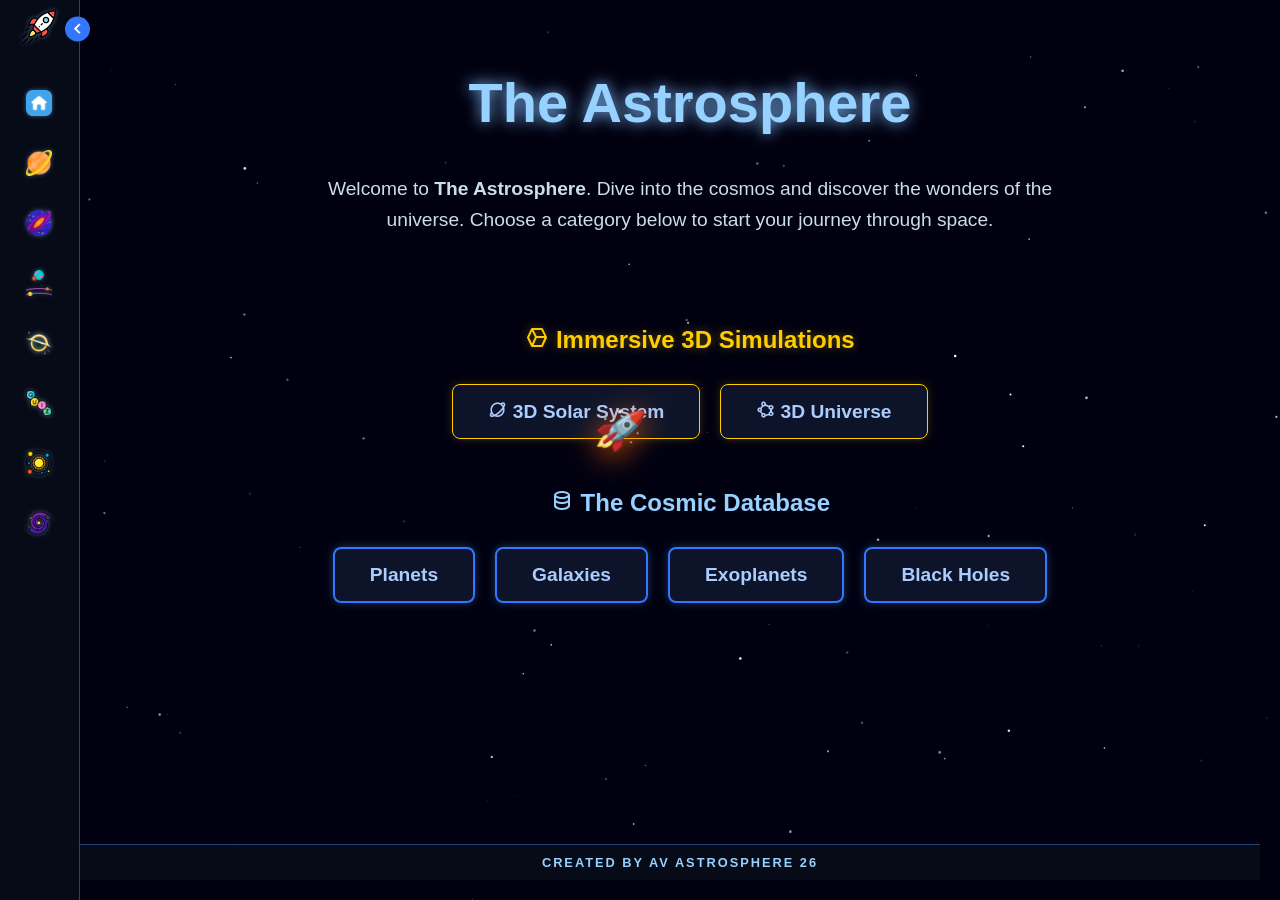
<file: index.html>
<!DOCTYPE html>
<html lang="en">
<head>
  <meta charset="UTF-8" />
  <meta name="viewport" content="width=device-width, initial-scale=1" />
  <title>The Astrosphere - Home</title>
  <link rel="stylesheet" href="style.css" />
  <link href='https://unpkg.com/boxicons@2.1.4/css/boxicons.min.css' rel='stylesheet'>
</head>
<body>

  <nav class="sidebar close">
    <header>
      <div class="image-text">
        <span class="image">
          <img src="./static/space.png" alt="Logo" class="custom-icon logo-icon-img">
        </span>
        <div class="text logo-text">
          <span class="name">The Astrosphere</span>
        </div>
      </div>
      <i class='bx bx-chevron-right toggle'></i>
    </header>

    <div class="menu-bar">
      <div class="menu">
        <ul class="menu-links">
          <li class="nav-link">
            <a href="index.html">
              <img src="./static/home.png" alt="Home" class="custom-icon">
              <span class="text nav-text">Home</span>
            </a>
          </li>
          <li class="nav-link">
            <a href="planets.html">
              <img src="./static/planet.png" alt="Planets" class="custom-icon">
              <span class="text nav-text">Planets</span>
            </a>
          </li>
          <li class="nav-link">
            <a href="galaxies.html">
              <img src="./static/galaxy.png" alt="Galaxies" class="custom-icon">
              <span class="text nav-text">Galaxies</span>
            </a>
          </li>
          <li class="nav-link">
            <a href="exo.html">
              <img src="./static/exoplanet.png" alt="Exoplanets" class="custom-icon">
              <span class="text nav-text">Exoplanets</span>
            </a>
          </li>
          <li class="nav-link">
            <a href="blackholes.html">
              <img src="./static/blackhole.png" alt="Black Holes" class="custom-icon">
              <span class="text nav-text">Black Holes</span>
            </a>
          </li>
          <li class="nav-link">
          <a href="quiz.html">
            <img src="./static/quiz.png" alt="Quiz" class="custom-icon">
            <span class="text nav-text">Test My Skills</span>
          </a>
        </li>
        <li class="nav-link">
            <a href="system.html">
              <img src="./static/solar-system.png" alt="Solar System" class="custom-icon">
              <span class="text nav-text">3D Solar System</span>
            </a>
          </li>
        <li class="nav-link">
            <a href="galaxy3d.html">
              <img src="./static/galaxies.png" alt="Solar System" class="custom-icon">
              <span class="text nav-text">3D Galaxies</span>
            </a>
          </li>
        </ul>
      </div>
    </div>
  </nav>

  <canvas id="starfield"></canvas>

  <section id="welcome-screen" class="page active">
    <h1 class="main-title">The Astrosphere</h1>
    <p class="description">
      Welcome to <strong>The Astrosphere</strong>. Dive into the cosmos and discover the wonders of the universe. Choose a category below to start your journey through space.
    </p>
    
    <h2 class="section-subtitle" style="margin-top: 40px; color: #ffcc00; text-shadow: 0 0 10px rgba(255, 204, 0, 0.4);">
      <i class='bx bx-cube-alt'></i> Immersive 3D Simulations
    </h2>
    <div class="nav-buttons" style="margin-bottom: 30px;">
      <a href="system.html">
        <button style="border: 1px solid #ffcc00; box-shadow: 0 0 10px rgba(255, 204, 0, 0.2);">
          <i class='bx bx-planet'></i> 3D Solar System
        </button>
      </a>
      <a href="galaxy3d.html">
        <button style="border: 1px solid #ffcc00; box-shadow: 0 0 10px rgba(255, 204, 0, 0.2);">
          <i class='bx bx-shape-polygon'></i> 3D Universe
        </button>
      </a>
      
    </div>

    <h2 class="section-subtitle" style="color: #96d1ff;">
      <i class='bx bx-data'></i> The Cosmic Database
    </h2>
    <div class="nav-buttons" style="margin-bottom: 30px;">
      <a href="planets.html"><button> Planets</button></a>
      <a href="galaxies.html"><button>Galaxies</button></a>
      <a href="exo.html"><button>Exoplanets</button></a>
      <a href="blackholes.html"><button>Black Holes</button></a>
    </div>

    
    </div>
  </section>
  
  <footer class="site-footer">
    <p>CREATED BY AV ASTROSPHERE 26</p>
  </footer>

  <div id="roaming-rocket">🚀</div>

  <script src="script.js"></script>
</body>
</html>
</file>
<file: style.css>
* {
  box-sizing: border-box;
}

body {
  margin: 0;
  font-family: 'Segoe UI', Tahoma, Geneva, Verdana, sans-serif;
  background-color: #000010;
  color: #eee;
  min-height: 100vh;
  display: flex;
  flex-direction: column;
  align-items: center;
  padding: 20px;
  overflow-x: hidden;
}

/* Starfield canvas */
#starfield {
  position: fixed;
  top: 0; left: 0;
  width: 100vw;
  height: 100vh;
  z-index: 0;
  pointer-events: none;
  background: transparent;
}

/* Page Navigation System */
.page {
  display: none; /* Hidden by default */
  width: 100%;
  max-width: 1200px;
  flex-direction: column;
  align-items: center;
  position: relative;
  z-index: 2;
  animation: fadeIn 0.5s ease;
}

.page.active {
  display: flex; /* Only show active page */
}

@keyframes fadeIn {
  from { opacity: 0; transform: translateY(10px); }
  to { opacity: 1; transform: translateY(0); }
}

/* Welcome Screen Styles */
.main-title {
  font-size: 3.5rem;
  margin-top: 50px;
  margin-bottom: 20px;
  color: #96d1ff;
  text-shadow: 0 0 15px #80bfff;
  text-align: center;
}

.description {
  font-size: 1.2rem;
  line-height: 1.6;
  text-align: center;
  max-width: 800px;
  margin-bottom: 50px;
  color: #ccddee;
}

.section-subtitle {
  color: #fff;
  margin-bottom: 30px;
}

.nav-buttons {
  display: flex;
  gap: 20px;
  flex-wrap: wrap;
  justify-content: center;
}

.nav-buttons button {
  padding: 15px 35px;
  font-size: 1.2rem;
  font-weight: bold;
  background: rgba(17, 26, 48, 0.8);
  border: 2px solid #3377ff;
  color: #aaccff;
  border-radius: 8px;
  cursor: pointer;
  box-shadow: 0 0 10px #224477cc;
  transition: all 0.3s ease;
}

.nav-buttons button:hover {
  background: #3377ff;
  color: #fff;
  box-shadow: 0 0 20px #5599ff;
  transform: translateY(-5px);
}

/* --- FIXED HOME BUTTON STYLES --- */
.home-btn {
  display: inline-block;
  align-self: flex-start;
  margin-top: 20px; /* Pushes it down from the top edge */
  margin-bottom: 20px; /* Pushes the <h1> down below it */
  background: transparent;
  border: 1px solid #5599ff;
  color: #96d1ff;
  padding: 8px 16px;
  border-radius: 5px;
  cursor: pointer;
  transition: 0.2s;
  text-decoration: none; /* Removes the standard link underline */
  font-size: 1rem;
}

.home-btn:hover {
  background: rgba(85, 153, 255, 0.2);
}

.home-btn:hover {
  background: rgba(85, 153, 255, 0.2);
}

.coming-soon {
  font-size: 1.5rem;
  color: #77aaff;
  margin-top: 50px;
}

/* Galaxy screen and gallery styling */
h1 {
  margin-bottom: 20px;
  color: #96d1ff;
  text-shadow: 0 0 8px #80bfff;
}

#gallery {
  display: grid;
  grid-template-columns: repeat(auto-fit,minmax(200px, 1fr));
  gap: 20px;
  width: 100%;
  top: 20px;
}

.galaxy-card {
  background: radial-gradient(circle at center, #111a30, #000010);
  border-radius: 12px;
  overflow: hidden;
  cursor: pointer;
  box-shadow: 0 0 10px #224477cc;
  transition: transform 0.2s ease, box-shadow 0.2s ease;
  display: flex;
  flex-direction: column;
  align-items: center;
  height: 280px;
}

.galaxy-card:hover {
  transform: scale(1.05);
  box-shadow: 0 0 20px #5599ffcc;
}

.galaxy-card img {
  width: 100%;
  height: 180px;
  object-fit: cover;
  border-bottom: 1px solid #222;
}

.galaxy-card .name {
  font-weight: bold;
  font-size: 1.1rem;
  margin: 10px 0 0 0;
  color: #aaccff;
  height: 40px;
  text-align: center;
  line-height: 1.2;
  overflow: hidden;
}

/* Modal styles */
#modal {
  position: fixed;
  top: 0; left: 0; right: 0; bottom: 0;
  background: rgba(0, 0, 20, 0.9);
  display: none;
  justify-content: center;
  align-items: center;
  padding: 20px;
  overflow-y: auto;
  z-index: 10000;
}

#modal.active {
  display: flex;
}

#modal-content {
  background: linear-gradient(135deg, #001122, #000011);
  border-radius: 16px;
  max-width: 700px;
  width: 100%;
  color: #ccddee;
  box-shadow: 0 0 25px #3377ff;
  padding: 20px;
  position: relative;
}

#modal-content img {
  width: 100%;
  max-height: 350px;
  object-fit: contain;
  border-radius: 8px;
  margin-bottom: 15px;
}

#modal-content h2 {
  margin-top: 0;
  color: #77aaff;
  text-shadow: 0 0 6px #5599ff;
}

#modal-content p {
  line-height: 1.4;
  margin-bottom: 10px;
}

#back-button {
  background-color: #3366cc;
  border: none;
  color: white;
  padding: 10px 18px;
  font-size: 1rem;
  border-radius: 8px;
  cursor: pointer;
  box-shadow: 0 0 8px #5599ff;
  transition: background-color 0.3s ease;
  margin-top: 10px;
}

#back-button:hover {
  background-color: #224499;
}

@media (max-width: 600px) {
  .galaxy-card img {
    height: 140px;
  }
  #modal-content {
    padding: 15px;
  }
  .main-title {
    font-size: 2.5rem;
  }
}
/* --- SIDEBAR STYLES --- */
.sidebar {
  position: fixed;
  top: 0;
  left: 0;
  height: 100%;
  width: 250px;
  background: rgba(8, 12, 25, 0.95); /* Dark translucent background */
  border-right: 1px solid #224477;
  padding: 10px 14px;
  transition: width 0.3s ease;
  z-index: 100;
  backdrop-filter: blur(5px);
}

.sidebar.close {
  width: 80px;
}

/* Make sure main content doesn't hide behind the sidebar */
/* Page Navigation System */
.page {
  display: none; /* Hidden by default */
  width: 100%;
  max-width: 1200px;
  flex-direction: column;
  align-items: center;
  position: relative;
  z-index: 2;
  animation: fadeIn 0.5s ease;
  /* We removed the static padding-left from here */
}

.page.active {
  display: flex; /* Only show active page */
}

/* --- DYNAMIC PADDING FOR SIDEBAR --- */

/* 1. When the sidebar is OPEN (width is 250px) */
.sidebar ~ .page {
  padding-left: 270px; /* 250px for the sidebar + 20px spacing */
  transition: padding-left 0.3s ease; /* Makes the content slide smoothly */
}

/* 2. When the sidebar is CLOSED (width is 80px) */
.sidebar.close ~ .page {
  padding-left: 100px; /* 80px for the closed sidebar + 20px spacing */
}

.sidebar .text {
  font-size: 16px;
  font-weight: 500;
  color: #ccddee;
  transition: opacity 0.3s ease;
  white-space: nowrap;
  opacity: 1;
}

.sidebar.close .text {
  opacity: 0;
  pointer-events: none;
}

.sidebar header {
  position: relative;
  display: flex;
  align-items: center;
  margin-bottom: 20px;
}

.sidebar header .image-text {
  display: flex;
  align-items: center;
}

.sidebar .logo-icon {
  font-size: 30px;
  color: #96d1ff;
  min-width: 50px;
  display: flex;
  justify-content: center;
}

.sidebar header .toggle {
  position: absolute;
  top: 50%;
  right: -25px;
  transform: translateY(-50%);
  height: 25px;
  width: 25px;
  background: #3377ff;
  color: #fff;
  border-radius: 50%;
  display: flex;
  align-items: center;
  justify-content: center;
  font-size: 22px;
  cursor: pointer;
  transition: transform 0.3s ease;
}

.sidebar.close .toggle {
  transform: translateY(-50%) rotate(180deg);
}

.sidebar .menu {
  margin-top: 30px;
}

.sidebar li {
  height: 50px;
  list-style: none;
  display: flex;
  align-items: center;
  margin-top: 10px;
}

.sidebar li .icon {
  min-width: 50px;
  font-size: 20px;
  display: flex;
  align-items: center;
  justify-content: center;
  color: #96d1ff;
}

.sidebar li a {
  list-style: none;
  height: 100%;
  background-color: transparent;
  display: flex;
  align-items: center;
  width: 100%;
  border-radius: 8px;
  text-decoration: none;
  transition: all 0.3s ease;
}

.sidebar li a:hover {
  background-color: #3377ff;
}

.sidebar li a:hover .icon,
.sidebar li a:hover .text {
  color: #fff;
}

ul.menu-links {
  padding-left: 0;
}

/* --- CUSTOM IMAGE ICON STYLES --- */

.sidebar .custom-icon {
  width: 26px; /* Adjust this to make your icons larger or smaller */
  height: 26px;
  min-width: 50px; /* This keeps the spacing identical to the old layout */
  object-fit: contain; /* Prevents your images from stretching out of proportion */
  transition: all 0.3s ease;
  filter: drop-shadow(0 0 2px rgba(150, 209, 255, 0.4)); /* Subtle default glow */
}

/* Slightly larger specific style for the top logo */
.sidebar .logo-icon-img {
  width: 34px;
  height: 34px;
}

/* Hover effects for the images */
.sidebar li a:hover .custom-icon {
  transform: scale(1.15); /* Makes the icon pop out slightly on hover */
  filter: drop-shadow(0 0 8px rgba(255, 255, 255, 0.9)); /* Brightens the glow */
}
/* --- TOOLTIP FOR CLOSED SIDEBAR --- */

/* 1. Set the anchor point for the tooltip */
.sidebar.close .nav-link {
  position: relative; 
}

/* 2. Style the hidden text to look like a floating box */
.sidebar.close .nav-link .nav-text {
  position: absolute;
  left: 85px; /* Pushes the text just outside the closed sidebar */
  background: #080c19; /* Matches your dark space theme */
  border: 1px solid #3377ff;
  color: #ccddee;
  padding: 8px 14px;
  border-radius: 6px;
  box-shadow: 0 0 12px rgba(51, 119, 255, 0.4); /* Subtle blue glow */
  opacity: 0;
  pointer-events: none; /* Ensures the mouse doesn't get stuck on it */
  transition: all 0.3s ease;
  transform: translateX(-10px); /* Starts slightly hidden to the left */
  z-index: 1000;
  white-space: nowrap; /* Keeps the text on one line */
}

/* 3. Make it slide in and appear when hovering over the icon */
.sidebar.close .nav-link:hover .nav-text {
  opacity: 1;
  transform: translateX(0); /* Slides smoothly into place */
}
/* --- FOOTER STYLES (Slim Version) --- */
.site-footer {
  width: 100%;
  text-align: center;
  padding: 8px 0; /* Reduced from 20px to make it thinner */
  margin-top: auto; 
  background: rgba(8, 12, 25, 0.9); 
  border-top: 1px solid #224477;
  color: #96d1ff;
  font-size: 0.8rem; /* Slightly smaller font */
  font-weight: bold;
  letter-spacing: 2px; 
  position: relative;
  z-index: 2;
  backdrop-filter: blur(5px);
}

/* This removes the invisible spacing around the text */
.site-footer p {
  margin: 0; 
  padding: 2px 0;
}

/* Adjust the footer when the sidebar is open to prevent overlapping */
.sidebar ~ .site-footer {
  padding-left: 250px;
  transition: padding-left 0.3s ease;
}

.sidebar.close ~ .site-footer {
  padding-left: 80px;
}

@media (max-width: 600px) {
  .sidebar ~ .site-footer,
  .sidebar.close ~ .site-footer {
    padding-left: 0;
  }
}
/* --- QUIZ STYLES --- */
.quiz-box {
  background: rgba(8, 12, 25, 0.85);
  border: 1px solid #3377ff;
  border-radius: 12px;
  padding: 30px;
  width: 100%;
  max-width: 700px;
  box-shadow: 0 0 20px rgba(51, 119, 255, 0.2);
  margin-top: 20px;
  backdrop-filter: blur(5px);
}

.quiz-header {
  display: flex;
  justify-content: space-between;
  border-bottom: 1px solid #224477;
  padding-bottom: 15px;
  margin-bottom: 20px;
  color: #77aaff;
  font-weight: bold;
}

#question-text {
  color: #ccddee;
  margin-bottom: 30px;
  font-size: 1.3rem;
  line-height: 1.5;
}

.btn-grid {
  display: grid;
  grid-template-columns: 1fr;
  gap: 15px;
}

.quiz-btn {
  background: rgba(17, 26, 48, 0.6);
  border: 1px solid #3377ff;
  color: #aaccff;
  padding: 15px;
  border-radius: 8px;
  font-size: 1.1rem;
  cursor: pointer;
  transition: all 0.2s ease;
  text-align: left;
}

.quiz-btn:hover:not(:disabled) {
  background: #3377ff;
  color: #fff;
  transform: translateX(5px);
}

.quiz-btn:disabled {
  cursor: not-allowed;
}

/* Feedback Colors */
.quiz-btn.correct {
  background: rgba(40, 167, 69, 0.2);
  border-color: #28a745;
  color: #fff;
  box-shadow: 0 0 10px rgba(40, 167, 69, 0.5);
}

.quiz-btn.wrong {
  background: rgba(220, 53, 69, 0.2);
  border-color: #dc3545;
  color: #ffcccc;
}

.next-btn {
  margin-top: 30px;
  background: #3377ff;
  color: white;
  border: none;
  padding: 12px 25px;
  border-radius: 8px;
  font-size: 1.1rem;
  cursor: pointer;
  display: block;
  width: 100%;
  transition: 0.3s;
}

.next-btn:hover {
  background: #2255cc;
  box-shadow: 0 0 15px #3377ff;
}

.hidden {
  display: none;
}

/* ==========================================
   MASSIVE WAVY INFINITY ROCKET (Motion Path)
   ========================================== */
#roaming-rocket {
  position: fixed;
  top: 50%;
  left: 50%;
  margin-top: -20px;
  margin-left: -20px;
  font-size: 2.5rem;
  z-index: 9999; 
  pointer-events: none; 
  filter: drop-shadow(0px 5px 15px rgba(255, 100, 0, 0.9));

  /* 1. THE MASSIVE TRACK: We scaled the math up by 500%! 
        This draws a massive, perfectly curved Figure-8 across the viewport. */
  offset-path: path('M 0,0 C 450,-350 800,-150 800,0 C 800,150 450,350 0,0 C -450,-350 -800,-150 -800,0 C -800,150 -450,350 0,0');
  
  /* 2. AUTO-STEERING: This magically points the rocket's nose along the curve! */
  offset-rotate: auto 45deg;

  /* 3. A 15-second loop gives it a smooth, ambient cruising speed */
  animation: massiveInfinity 15s linear infinite;
}

/* 4. The Animation simply pushes it along the track */
@keyframes massiveInfinity {
  0%   { offset-distance: 0%; }
  100% { offset-distance: 100%; }
}
</file>
